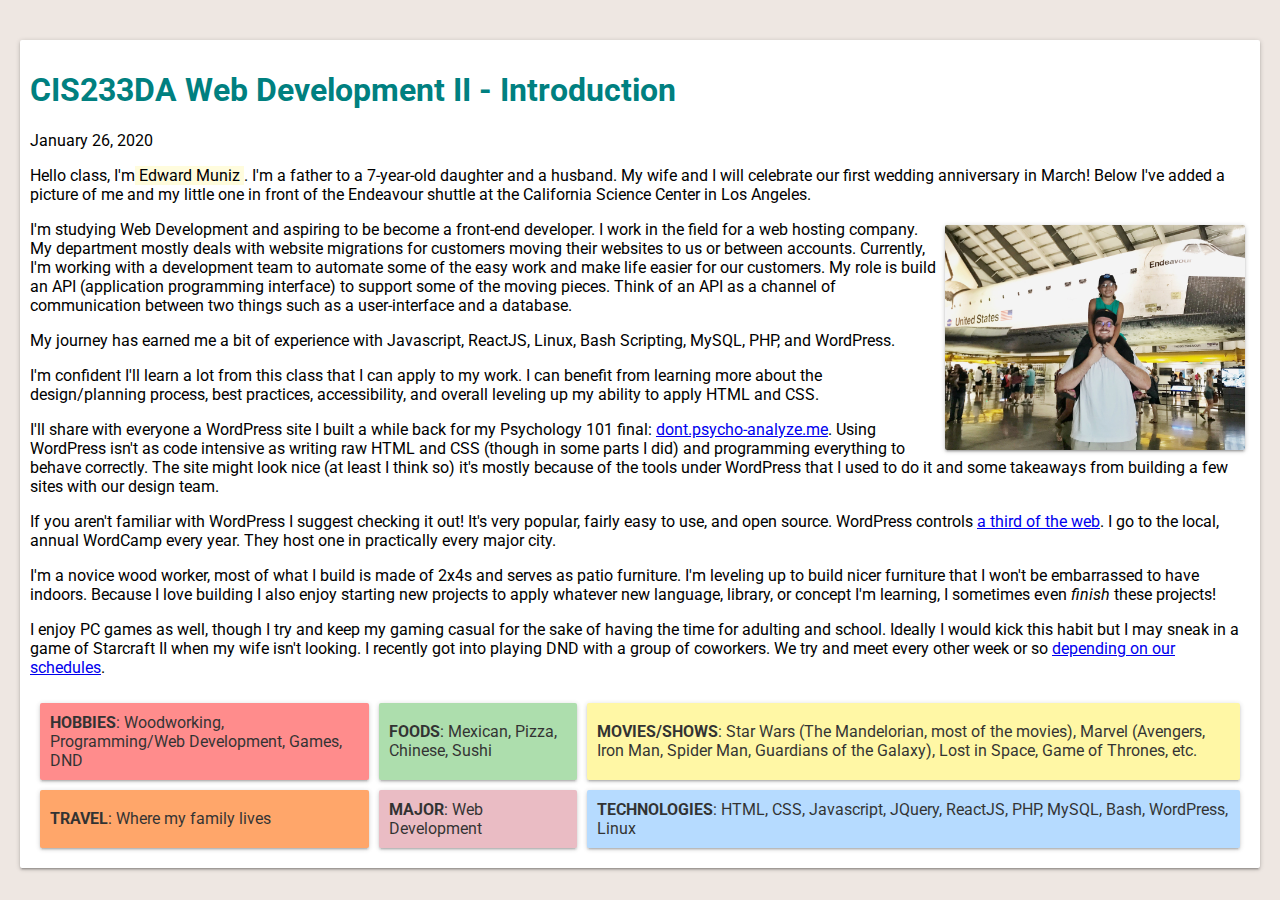
<file: muniz.html>
<!DOCTYPE html>
<html lang="en">
  <head>
    <title>Edward Muniz</title>
    <meta charset="utf-8" />
    <meta name="viewport" content="width=device-width,initial-scale=1" />
    <meta name="dcterms.rightsHolder" content="Edward M." />
    <meta name="dcterms.dateCopyrighted" content="2020" />
    <meta name="description" content="Web dev 2 introduction" />
    <meta name="keywords" content="" />
    <link rel="stylesheet" type="text/css" href="style.css" />
    <script></script>
  </head>
  <body>
    <div class="flex-container">
      <div class="card">
        <h1>CIS233DA Web Development II - Introduction</h1>
        <p>January 26, 2020</p>
        <p>
          Hello class, I'm<span style="background-color:#FFFCDD">
            Edward Muniz
          </span>
          . I'm a father to a 7-year-old daughter and a husband. My wife and I
          will celebrate our first wedding anniversary in March! Below I've
          added a picture of me and my little one in front of the Endeavour
          shuttle at the California Science Center in Los Angeles.
        </p>
        <p>
          <a href="endeavour.jpg" target="_blank"
            ><img src="endeavour.jpg" alt="endeavour" id="endeavour-img"
          /></a>
          I'm studying Web Development and aspiring to be become a front-end
          developer. I work in the field for a web hosting company. My
          department mostly deals with website migrations for customers moving
          their websites to us or between accounts. Currently, I'm working with
          a development team to automate some of the easy work and make life
          easier for our customers. My role is build an API (application
          programming interface) to support some of the moving pieces. Think of
          an API as a channel of communication between two things such as a
          user-interface and a database.
        </p>
        <p>
          My journey has earned me a bit of experience with Javascript, ReactJS,
          Linux, Bash Scripting, MySQL, PHP, and WordPress.
        </p>
        <p>
          I'm confident I'll learn a lot from this class that I can apply to my
          work. I can benefit from learning more about the design/planning
          process, best practices, accessibility, and overall leveling up my
          ability to apply HTML and CSS.
        </p>
        <p>
          I'll share with everyone a WordPress site I built a while back for my
          Psychology 101 final:
          <a href="https://dont.psycho-analyze.me/" target="_blank"
            >dont.psycho-analyze.me</a
          >. Using WordPress isn't as code intensive as writing raw HTML and CSS
          (though in some parts I did) and programming everything to behave
          correctly. The site might look nice (at least I think so) it's mostly
          because of the tools under WordPress that I used to do it and some
          takeaways from building a few sites with our design team.
        </p>
        <p>
          If you aren't familiar with WordPress I suggest checking it out! It's
          very popular, fairly easy to use, and open source. WordPress controls
          <a
            href="https://w3techs.com/technologies/history_overview/content_management/all"
            target="_blank"
            >a third of the web</a
          >. I go to the local, annual WordCamp every year. They host one in
          practically every major city.
        </p>
        <p>
          I'm a novice wood worker, most of what I build is made of 2x4s and
          serves as patio furniture. I'm leveling up to build nicer furniture
          that I won't be embarrassed to have indoors. Because I love building I
          also enjoy starting new projects to apply whatever new language,
          library, or concept I'm learning, I sometimes even
          <i>finish</i> these projects!
        </p>
        <p>
          I enjoy PC games as well, though I try and keep my gaming casual for
          the sake of having the time for adulting and school. Ideally I would
          kick this habit but I may sneak in a game of Starcraft II when my wife
          isn't looking. I recently got into playing DND with a group of
          coworkers. We try and meet every other week or so
          <a
            href="https://i.pinimg.com/originals/f9/c6/04/f9c604d3cc316995aeec6fe30963d33f.jpg"
            target="_blank"
            >depending on our schedules</a
          >.
        </p>
        <table>
          <tr>
            <td class="td-card" id="red-td">
              <strong>HOBBIES</strong>: Woodworking, Programming/Web
              Development, Games, DND
            </td>
            <td class="td-card" id="green-td">
              <strong>FOODS</strong>: Mexican, Pizza, Chinese, Sushi
            </td>
            <td class="td-card" id="yellow-td">
              <strong>MOVIES/SHOWS</strong>: Star Wars (The Mandelorian, most of
              the movies), Marvel (Avengers, Iron Man, Spider Man, Guardians of
              the Galaxy), Lost in Space, Game of Thrones, etc.
            </td>
          </tr>
          <tr>
            <td class="td-card" id="orange-td">
              <strong>TRAVEL</strong>: Where my family lives
            </td>
            <td class="td-card" id="pink-td">
              <strong>MAJOR</strong>: Web Development
            </td>
            <td class="td-card" id="blue-td">
              <strong>TECHNOLOGIES</strong>: HTML, CSS, Javascript, JQuery,
              ReactJS, PHP, MySQL, Bash, WordPress, Linux
            </td>
          </tr>
        </table>
      </div>
    </div>
    <footer>
      <div id="validator"></div>
      <script>
        const domain = window.location.href.split("/")[2];
        if (domain === "muniz.dev" || domain === "www.muniz.dev") {
          document.getElementById(
            "validator"
          ).innerHTML = `<a href="http://validator.w3.org/nu/?doc=${window.location.href}" target="_blank">HTML 5 Validation</a>`;
        }
      </script>
    </footer>
  </body>
</html>
</file>
<file: style.css>
@import url("https://fonts.googleapis.com/css?family=Roboto&display=swap");

html,
body {
  height: 100%;
}

body {
  font-family: "Roboto", sans-serif;
  background-color: #eee7e2;
  display: flex;
  flex-direction: column;
  margin: 0px;
}

.flex-container {
  display: flex;
  justify-content: center;
  flex-direction: column;
  padding: 20px;
}

footer {
  flex-shrink: 0;
  margin-top: auto;
}

#validator {
  padding: 5px;
}

.card {
  background-color: white;
  padding: 10px;
  box-shadow: 0 2px 2px 0 rgba(0, 0, 0, 0.14),
    0 3px 1px -2px rgba(0, 0, 0, 0.12), 0 1px 5px 0 rgba(0, 0, 0, 0.2);
  border-radius: 2px;
  margin-top: 20px;
}

#endeavour-img {
  width: 300px;
  float: right;
  box-shadow: 0 2px 2px 0 rgba(0, 0, 0, 0.14),
    0 3px 1px -2px rgba(0, 0, 0, 0.12), 0 1px 5px 0 rgba(0, 0, 0, 0.2);
  border-radius: 2px;
  margin: 5px;
}

h1 {
  color: teal;
}

table {
  width: 100%;
  border-spacing: 10px;
}

.td-card {
  box-shadow: 0 2px 2px 0 rgba(0, 0, 0, 0.14),
    0 3px 1px -2px rgba(0, 0, 0, 0.12), 0 1px 5px 0 rgba(0, 0, 0, 0.2);
  border-radius: 2px;
  padding: 10px;
  opacity: 0.8;
}

.td-card:hover {
  opacity: 1;
  cursor: pointer;
}

#red-td {
  background-color: #ff7070;
}

#green-td {
  background-color: #99d699;
}

#yellow-td {
  background-color: #fff68f;
}

#orange-td {
  background-color: #ff9046;
}

#pink-td {
  background-color: #e5acb6;
}

#blue-td {
  background-color: #a4d3ff;
}
</file>
